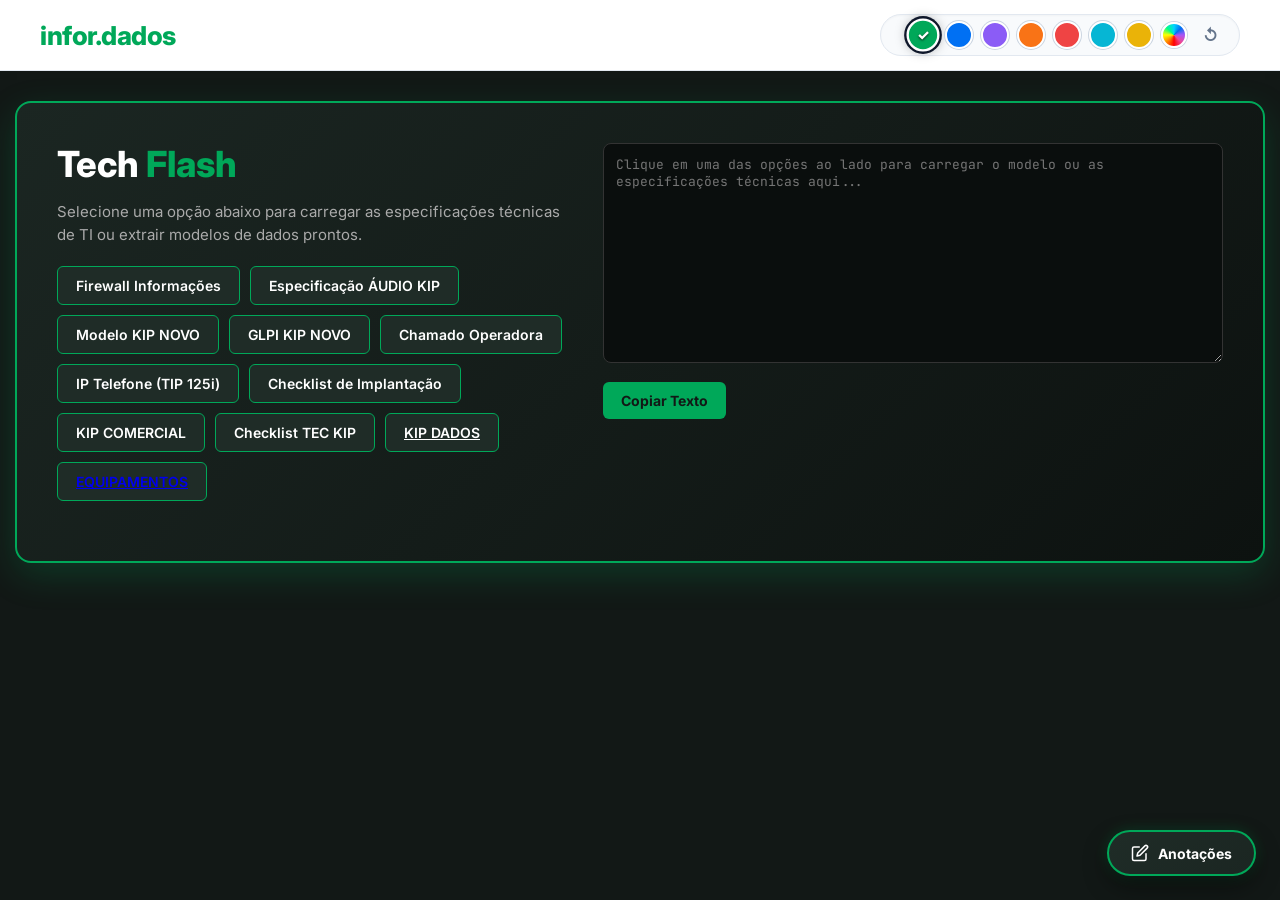
<file: index.html>
<!DOCTYPE html>
<html lang="pt-BR">

<head>
    <meta charset="UTF-8">
    <meta name="viewport" content="width=device-width, initial-scale=1.0">
    <title>Portal de Operações | infor.dados</title>
    <link rel="preconnect" href="https://fonts.googleapis.com">
    <link rel="preconnect" href="https://fonts.gstatic.com" crossorigin>
    <link
        href="https://fonts.googleapis.com/css2?family=Inter:wght@400;500;600;700;800&family=JetBrains+Mono:wght@400;500;600&display=swap"
        rel="stylesheet">

    <script>
        // Carrega o tema imediatamente para evitar qualquer piscada de cor (FOUC)
        (function () {
            try {
                const salvo = localStorage.getItem('infor_dados_tema');
                if (salvo) {
                    const dados = JSON.parse(salvo);
                    const r = document.documentElement.style;
                    if (dados.tipo === 'preset' && dados.valores) {
                        const v = dados.valores;
                        r.setProperty('--cor-primaria', v.primaria);
                        r.setProperty('--cor-primaria-rgb', v.rgb);
                        r.setProperty('--cor-destaque', v.destaque);
                        r.setProperty('--bg-body', v.body);
                        r.setProperty('--bg-card-ini', v.cardIni);
                        r.setProperty('--bg-card-fim', v.cardFim);
                        r.setProperty('--bg-botao', v.botao);
                        r.setProperty('--bg-input', v.input);
                    } else if (dados.tipo === 'custom' && dados.valores) {
                        const v = dados.valores;
                        for (const k in v) {
                            r.setProperty(k, v[k]);
                        }
                    }
                }
            } catch (e) { }
        })();
    </script>

    <link rel="stylesheet" href="style.css">

</head>

<body>

    <!-- CABEÇALHO -->
    <header>
        <div class="topo-inferior">
            <div class="logo-texto">infor.dados</div>

            <!-- CONTROLE DE CORES / TEMAS -->
            <div class="controle-tema">
                <span class="controle-tema-label"></span>
                <div class="lista-paletas">
                    <button type="button" class="btn-tema ativo" data-tema="verde" title="Verde Esmeralda (Padrão)"
                        style="background-color: #00a859;" onclick="selecionarTema('verde')"></button>
                    <button type="button" class="btn-tema" data-tema="azul" title="Azul Cibernético"
                        style="background-color: #0070f3;" onclick="selecionarTema('azul')"></button>
                    <button type="button" class="btn-tema" data-tema="roxo" title="Roxo Cyberpunk"
                        style="background-color: #8b5cf6;" onclick="selecionarTema('roxo')"></button>
                    <button type="button" class="btn-tema" data-tema="laranja" title="Laranja Sunset"
                        style="background-color: #f97316;" onclick="selecionarTema('laranja')"></button>
                    <button type="button" class="btn-tema" data-tema="vermelho" title="Vermelho Carmim"
                        style="background-color: #ef4444;" onclick="selecionarTema('vermelho')"></button>
                    <button type="button" class="btn-tema" data-tema="ciano" title="Ciano Matrix"
                        style="background-color: #06b6d4;" onclick="selecionarTema('ciano')"></button>
                    <button type="button" class="btn-tema" data-tema="dourado" title="Dourado Cyber"
                        style="background-color: #eab308;" onclick="selecionarTema('dourado')"></button>

                    <!-- Seletor de Qualquer Cor (Color Picker) -->
                    <div class="seletor-custom-wrapper" title="Escolha qualquer cor personalizada">
                        <div class="btn-custom-cor" id="btnCustomCor">
                            <input type="color" id="inputCorCustom" onchange="selecionarCorLivre(this.value)"
                                oninput="selecionarCorLivre(this.value)" value="#00a859">
                        </div>
                    </div>

                    <!-- Botão Reset -->
                    <button type="button" class="btn-reset-tema" title="Restaurar cor padrão"
                        onclick="selecionarTema('verde')">↺</button>
                </div>
            </div>
        </div>
    </header>

    <!-- BANNER COM PAINEL DE BOTÕES E EDITOR -->
    <div class="banner-principal">
        <div class="banner-texto">
            <h1>Tech<span> Flash</span></h1>
            <p>Selecione uma opção abaixo para carregar as especificações técnicas de TI ou extrair modelos de dados
                prontos.</p>

            <!-- Botões de Opções -->
            <div class="botoes-grid">
                <button onclick="carregarConteudo('firewall')">Firewall Informações</button>
                <button onclick="carregarConteudo('especificacoesAudioKip')">Especificação ÁUDIO KIP</button>
                <button onclick="carregarConteudo('kipNovo')">Modelo KIP NOVO</button>
                <button onclick="carregarConteudo('glpiKipNovo')">GLPI KIP NOVO</button>
                <button onclick="carregarConteudo('chamadoOperadora')">Chamado Operadora</button>
                <button onclick="carregarConteudo('idIpTelefone')">IP Telefone (TIP 125i)</button>
                <button onclick="carregarConteudo('checklist')">Checklist de Implantação</button>
                <button onclick="abrirChecklistKipComercial()" title="Abrir Checklist KIP Comercial no Google Docs">KIP
                    COMERCIAL</button>
                <button onclick="abrirChecklistKipTecnico()" title="Checklist KIP no Google Docs">Checklist TEC KIP
                </button>
                <button id="btnDadosKipDns"><a href="KIP DNS/index.html">KIP DADOS</a></button>
                <button id="btnEquipamentos"><a href="EQUIPAMENTOS/index.html">EQUIPAMENTOS</a></button>
            </div>
        </div>

        <div class="painel-editor">
            <!-- Painel Especial para Chamados de Operadora (Campos Separados + Seleção de Entrada/Saída) -->
            <div id="painelOperadora" style="display: none;">
                <div class="seletor-tipo-chamado">
                    <button id="btnEntrada" class="ativo" onclick="selecionarTipo('entrada')">📥
                        ENTRADA</button>
                    <button id="btnSaida" onclick="selecionarTipo('saida')">📤 SAÍDA</button>
                </div>

                <div class="campo-grupo">
                    <label id="lblDestino" for="inputDestino">Número Alvo / Destino:</label>
                    <input type="text" id="inputDestino" placeholder="Ex: 1636258150">
                </div>

                <div class="campo-grupo">
                    <label id="lblOrigens" for="inputOrigens">Testes (Cole os dados brutos):</label>
                    <textarea id="inputOrigens" style="height: 120px;"
                        placeholder="Exemplo:&#10;16 99628-0832 tim 8h41&#10;16 99338-4116 vivo 8h42&#10;16 98823-6872 vivo 8h24"></textarea>
                </div>

                <div class="campo-grupo">
                    <label for="inputProblema">Problemas / Informações Complementares:</label>
                    <input type="text" id="inputProblema"
                        value="(Número não existe) | (Número digitado está incorreto) | (Ligação se encerra direto)">
                </div>
            </div>

            <!-- Editor Padrão (utilizado nos outros modelos) -->
            <div id="painelPadrao">
                <textarea id="editor"
                    placeholder="Clique em uma das opções ao lado para carregar o modelo ou as especificações técnicas aqui..."></textarea>
            </div>

            <div class="acoes-inferiores">
                <span id="msg" class="copied-msg">✓ Texto copiado com sucesso!</span>
                <div>
                    <button id="btnOrganizarOp" class="btn-formatar" style="display:none;"
                        onclick="gerarChamadoOperadora()">⚡ Gerar RLT Formatado</button>
                    <button class="btn-copiar" onclick="copiarTexto()">Copiar Texto</button>
                </div>
            </div>
        </div>
    </div>

    <!-- WIDGET FLUTUANTE DE ANOTAÇÕES (ABRE E FECHA QUANDO QUISER) -->
    <div id="widgetAnotacoesFlutuante">
        <!-- Botão Disparador Flutuante (FAB) -->
        <button type="button" id="btnToggleAnotacoes" class="btn-flutuante-anotacoes" onclick="togglePainelAnotacoes()"
            title="Abrir / Fechar Anotações Rápidas">
            <span class="icone-fab">
                <svg viewBox="0 0 24 24" aria-hidden="true">
                    <path d="M11 4H4a2 2 0 0 0-2 2v14a2 2 0 0 0 2 2h14a2 2 0 0 0 2-2v-7" />
                    <path d="M18.5 2.5a2.121 2.121 0 0 1 3 3L12 15l-4 1 1-4 9.5-9.5z" />
                </svg>
            </span>
            <span class="texto-fab">Anotações</span>
            <span id="badgeIndicadorAnotacoes" class="badge-indicador-conteudo" style="display: none;"
                title="Você tem anotações gravadas"></span>
        </button>

        <!-- Janela Flutuante -->
        <div id="janelaAnotacoesFlutuante" class="janela-flutuante-anotacoes">
            <div class="janela-anotacoes-header">
                <div class="janela-anotacoes-titulo">
                    <svg width="16" height="16" viewBox="0 0 24 24" fill="none" stroke="var(--cor-primaria)"
                        stroke-width="2" stroke-linecap="round" stroke-linejoin="round" aria-hidden="true">
                        <path d="M11 4H4a2 2 0 0 0-2 2v14a2 2 0 0 0 2 2h14a2 2 0 0 0 2-2v-7" />
                        <path d="M18.5 2.5a2.121 2.121 0 0 1 3 3L12 15l-4 1 1-4 9.5-9.5z" />
                    </svg>
                    <h3>Anotações</h3>
                    <span class="badge-status-salvo" id="badgeStatusSalvo">Salvo</span>
                    <div class="abas-notas">
                        <button type="button" class="aba-nota ativa" id="abaTxt" onclick="mudarAba('txt')"
                            title="Modo texto livre">Texto</button>
                        <button type="button" class="aba-nota" id="abaChk" onclick="mudarAba('chk')"
                            title="Modo checklist">Checklist</button>
                    </div>
                </div>
                <button type="button" class="btn-fechar-janela" onclick="fecharPainelAnotacoes()"
                    title="Fechar anotações (Esc)" style="margin-left:auto; flex-shrink:0;">✕</button>
            </div>

            <!-- Painel: Texto Livre -->
            <div class="janela-anotacoes-body" id="painelTextoNota">
                <textarea id="campoAnotacoes" class="campo-anotacoes-flutuante"
                    placeholder="Digite suas anotações do dia a dia (IPs, clientes, ramais, protocolos de suporte, testes)...&#10;&#10;Tudo é gravado automaticamente no seu navegador."></textarea>
            </div>

            <!-- Painel: Checklist -->
            <div class="janela-anotacoes-body painel-checklist" id="painelChecklistNota"
                style="padding:0; overflow:hidden;">
                <div class="checklist-adicionar">
                    <input type="text" id="inputNovaTask" placeholder="Cole uma lista ou digite e pressione Enter..."
                        onkeydown="if(event.key==='Enter') adicionarTaskChecklist()"
                        onpaste="onColarTaskChecklist(event)">
                    <button type="button" onclick="adicionarTaskChecklist()" title="Adicionar tarefa">+</button>
                </div>
                <div class="checklist-lista" id="listaChecklist">
                    <div class="checklist-vazio" id="checklistVazio">
                        <svg viewBox="0 0 24 24">
                            <circle cx="12" cy="12" r="9" />
                            <path d="M9 12l2 2 4-4" />
                        </svg>
                        <span>Nenhuma tarefa ainda.<br>Adicione uma acima.</span>
                    </div>
                </div>
                <div class="janela-anotacoes-footer" style="border-top: 1px solid rgba(255,255,255,0.07);">
                    <span id="contagemChecklist" style="font-size:11px; color:var(--cor-texto-sub);">0 tarefas</span>
                    <div class="acoes-flutuante-botoes">
                        <button type="button" class="btn-secundario-flutuante" onclick="limparConcluidasChecklist()"
                            title="Remover tarefas concluídas">Limpar Concluídas</button>
                    </div>
                </div>
            </div>

            <div class="janela-anotacoes-footer" id="footerTextoNota">
                <div class="anotacoes-meta-flutuante">
                    <span id="contagemAnotacoes">0 chars • 0 linhas</span>
                    <span id="ultimaModificacaoAnotacoes" class="ultima-modificacao"></span>
                </div>
                <div class="acoes-flutuante-botoes">
                    <button type="button" class="btn-secundario-flutuante" onclick="baixarAnotacoesTxt()"
                        title="Baixar .txt">↓ .txt</button>
                    <button type="button" class="btn-secundario-flutuante" id="btnLimparNota"
                        onclick="limparAnotacoes()" title="Limpar todas as anotações">Limpar</button>
                    <button type="button" class="btn-copiar-flutuante" onclick="copiarAnotacoes()">Copiar</button>
                </div>
            </div>
            <span id="msgAnotacoes" class="copied-msg-flutuante">✓ Copiado com sucesso!</span>
            <div class="resizer-anotacoes" title="Arraste para redimensionar" aria-label="Redimensionar anotações"
                onpointerdown="iniciarRedimensionamentoAnotacoes(event)"></div>
        </div>
    </div>

    <script src="script.js"></script>

</body>

</html>
</file>
<file: style.css>
:root {
    --cor-primaria: #00a859;
    --cor-primaria-rgb: 0, 168, 89;
    --cor-destaque: #00ff88;
    --bg-body: #121816;
    --bg-card-ini: #1b2622;
    --bg-card-fim: #0d1210;
    --bg-botao: #1f2c27;
    --bg-input: #0a0e0d;
    --borda-card: var(--cor-primaria);
    --borda-botao: var(--cor-primaria);
    --borda-input: #333333;
    --sombra-card: rgba(var(--cor-primaria-rgb), 0.2);
    --cor-texto: #ffffff;
    --cor-texto-sub: #aaaaaa;
}

* {
    box-sizing: border-box;
    margin: 0;
    padding: 0;
}

body {
    font-family: 'Inter', system-ui, -apple-system, BlinkMacSystemFont, 'Segoe UI', Roboto, sans-serif;
    background-color: var(--bg-body);
    color: var(--cor-texto);
    min-height: 100vh;
    transition: background-color 0.3s ease, color 0.3s ease;
}

/* --- CABEÇALHO MODERNO --- */
header {
    background-color: #ffffff;
    color: #333;
    padding: 0 40px;
    border-bottom: 1px solid #e2e8f0;
    box-shadow: 0 2px 10px rgba(0, 0, 0, 0.05);
}

.topo-inferior {
    display: flex;
    justify-content: space-between;
    align-items: center;
    min-height: 70px;
    gap: 20px;
    flex-wrap: wrap;
    padding: 10px 0;
}

.logo-texto {
    font-size: 26px;
    font-weight: 800;
    color: var(--cor-primaria);
    letter-spacing: -0.5px;
    display: flex;
    align-items: center;
    gap: 10px;
    transition: color 0.3s ease;
}

/* --- SELETOR DE CORES DO SISTEMA --- */
.controle-tema {
    display: inline-flex;
    align-items: center;
    gap: 12px;
    background: #f8fafc;
    padding: 6px 16px;
    border-radius: 9999px;
    border: 1px solid #e2e8f0;
    box-shadow: inset 0 1px 2px rgba(0, 0, 0, 0.03);
}

.controle-tema-label {
    font-size: 12px;
    font-weight: 700;
    color: #64748b;
    display: flex;
    align-items: center;
    gap: 6px;
    text-transform: uppercase;
    letter-spacing: 0.5px;
    user-select: none;
}

.lista-paletas {
    display: flex;
    align-items: center;
    gap: 8px;
}

.btn-tema {
    all: unset;
    width: 24px;
    height: 24px;
    border-radius: 50% !important;
    border: 2px solid #ffffff !important;
    box-shadow: 0 0 0 1px #cbd5e1;
    cursor: pointer;
    padding: 0 !important;
    margin: 0 !important;
    display: inline-flex;
    align-items: center;
    justify-content: center;
    transition: transform 0.2s cubic-bezier(0.34, 1.56, 0.64, 1), box-shadow 0.2s ease !important;
    position: relative;
}

.btn-tema:hover {
    transform: scale(1.22);
    box-shadow: 0 0 0 2px var(--cor-primaria), 0 3px 8px rgba(0, 0, 0, 0.2) !important;
    background-color: initial !important;
    color: initial !important;
}

.btn-tema.ativo {
    transform: scale(1.18);
    box-shadow: 0 0 0 2px #0f172a, 0 0 10px rgba(0, 0, 0, 0.35) !important;
}

.btn-tema.ativo::after {
    content: "✓";
    color: #ffffff;
    font-size: 12px;
    font-weight: 800;
    line-height: 1;
    text-shadow: 0 1px 2px rgba(0, 0, 0, 0.8);
}

/* Seletor Customizado (Color Picker) */
.seletor-custom-wrapper {
    position: relative;
    display: inline-flex;
    align-items: center;
}

.btn-custom-cor {
    width: 26px;
    height: 26px;
    border-radius: 50%;
    background: conic-gradient(from 180deg, #ff0000, #ff8800, #ffff00, #00ff88, #00d4ff, #0070f3, #a855f7, #ec4899, #ff0000);
    border: 2px solid #ffffff;
    box-shadow: 0 0 0 1px #cbd5e1;
    cursor: pointer;
    display: flex;
    align-items: center;
    justify-content: center;
    transition: transform 0.2s cubic-bezier(0.34, 1.56, 0.64, 1), box-shadow 0.2s ease;
    position: relative;
    overflow: hidden;
}

.btn-custom-cor:hover {
    transform: scale(1.22);
    box-shadow: 0 0 0 2px var(--cor-primaria), 0 3px 8px rgba(0, 0, 0, 0.2);
}

.btn-custom-cor.ativo {
    transform: scale(1.18);
    box-shadow: 0 0 0 2px #0f172a, 0 0 10px rgba(0, 0, 0, 0.35);
}

.btn-custom-cor.ativo::after {
    content: "★";
    color: #ffffff;
    font-size: 13px;
    font-weight: 900;
    line-height: 1;
    text-shadow: 0 1px 3px rgba(0, 0, 0, 0.9);
    pointer-events: none;
    position: absolute;
}

.btn-custom-cor input[type="color"] {
    position: absolute;
    top: -10px;
    left: -10px;
    width: 50px;
    height: 50px;
    opacity: 0;
    cursor: pointer;
    border: none;
}

.btn-reset-tema {
    all: unset;
    width: 26px;
    height: 26px;
    border-radius: 50% !important;
    color: #64748b;
    font-size: 16px;
    font-weight: bold;
    cursor: pointer;
    display: inline-flex;
    align-items: center;
    justify-content: center;
    transition: transform 0.25s ease, color 0.2s ease, background 0.2s ease !important;
    margin-left: 2px !important;
}

.btn-reset-tema:hover {
    color: #0f172a !important;
    background: #e2e8f0 !important;
    transform: rotate(-180deg) !important;
}

/* --- BANNER PRINCIPAL --- */
.banner-principal {
    max-width: 1250px;
    margin: 30px auto;
    background: linear-gradient(135deg, var(--bg-card-ini) 0%, var(--bg-card-fim) 100%);
    border: 2px solid var(--borda-card);
    border-radius: 16px;
    padding: 40px;
    display: flex;
    gap: 30px;
    align-items: flex-start;
    box-shadow: 0 12px 35px var(--sombra-card);
    transition: background 0.3s ease, border-color 0.3s ease, box-shadow 0.3s ease;
}

.banner-texto {
    flex: 1;
}

.banner-texto h1 {
    font-size: 36px;
    color: #fff;
    margin-bottom: 15px;
    line-height: 1.2;
    font-weight: 800;
}

.banner-texto h1 span {
    color: var(--cor-primaria);
    transition: color 0.3s ease;
}

.banner-texto p {
    color: var(--cor-texto-sub);
    font-size: 15px;
    margin-bottom: 20px;
    line-height: 1.5;
}

/* Área de Ações e Botões */
.botoes-grid {
    display: flex;
    gap: 10px;
    flex-wrap: wrap;
    margin-bottom: 20px;
}

button {
    background-color: var(--bg-botao);
    color: #fff;
    border: 1px solid var(--borda-botao);
    padding: 10px 18px;
    border-radius: 6px;
    cursor: pointer;
    font-size: 14px;
    font-weight: 600;
    font-family: inherit;
    transition: background-color 0.2s, color 0.2s, border-color 0.2s, transform 0.15s, box-shadow 0.15s;
}

button:hover {
    background-color: var(--cor-primaria);
    color: var(--bg-body);
    transform: translateY(-1px);
    box-shadow: 0 4px 12px rgba(var(--cor-primaria-rgb), 0.3);
}

button:active {
    transform: translateY(0);
}

/* Estilos dos Formulários Especiais */
.painel-editor {
    flex: 1.2;
    width: 100%;
}

.campo-grupo {
    margin-bottom: 12px;
}

.campo-grupo label {
    display: block;
    font-size: 13px;
    color: var(--cor-destaque);
    margin-bottom: 5px;
    font-weight: 600;
    transition: color 0.3s ease;
}

input[type="text"],
textarea {
    width: 100%;
    background-color: var(--bg-input);
    color: var(--cor-destaque);
    border: 1px solid var(--borda-input);
    border-radius: 8px;
    padding: 12px;
    font-family: 'JetBrains Mono', 'Courier New', Courier, monospace;
    font-size: 13px;
    transition: background-color 0.3s ease, border-color 0.2s ease, color 0.3s ease, box-shadow 0.2s ease;
}

input[type="text"]:focus,
textarea:focus {
    border-color: var(--cor-primaria);
    box-shadow: 0 0 12px rgba(var(--cor-primaria-rgb), 0.35);
    outline: none;
}

textarea {
    height: 220px;
    resize: vertical;
}

.seletor-tipo-chamado {
    display: flex;
    gap: 10px;
    margin-bottom: 15px;
    background: var(--bg-input);
    padding: 10px;
    border-radius: 8px;
    border: 1px solid var(--borda-botao);
    transition: background-color 0.3s ease, border-color 0.3s ease;
}

.seletor-tipo-chamado button {
    flex: 1;
    padding: 8px;
    font-size: 13px;
    background: var(--bg-botao);
    border-color: var(--borda-botao);
}

.seletor-tipo-chamado button.ativo {
    background-color: var(--cor-primaria);
    color: var(--bg-body);
    border-color: var(--cor-destaque);
    font-weight: 700;
}

.acoes-inferiores {
    display: flex;
    justify-content: space-between;
    align-items: center;
    margin-top: 15px;
    gap: 10px;
}

.btn-formatar {
    background-color: var(--bg-botao);
    color: var(--cor-destaque);
    border: 1px solid var(--cor-destaque);
}

.btn-formatar:hover {
    background-color: var(--cor-destaque);
    color: var(--bg-body);
}

.btn-copiar {
    background-color: var(--cor-primaria);
    color: var(--bg-body);
    border: none;
    font-weight: bold;
}

.btn-copiar:hover {
    filter: brightness(1.15);
    color: #fff;
}

.copied-msg {
    color: var(--cor-destaque);
    font-size: 13px;
    font-weight: bold;
    display: none;
    transition: color 0.3s ease;
}

/* =================================================== */
/* --- WIDGET FLUTUANTE DE ANOTAÇÕES (DRAWER / FAB) --- */
/* =================================================== */
#widgetAnotacoesFlutuante {
    position: fixed;
    bottom: 24px;
    right: 24px;
    z-index: 9999;
    font-family: 'Inter', system-ui, sans-serif;
}

/* Botão Flutuante (FAB) */
.btn-flutuante-anotacoes {
    all: unset;
    display: flex;
    align-items: center;
    gap: 9px;
    background: linear-gradient(135deg, var(--bg-botao) 0%, var(--bg-card-ini) 100%);
    color: #ffffff;
    border: 2px solid var(--borda-botao);
    padding: 12px 22px;
    border-radius: 9999px;
    cursor: pointer;
    font-size: 14px;
    font-weight: 700;
    box-shadow: 0 10px 25px rgba(0, 0, 0, 0.45), 0 0 15px rgba(var(--cor-primaria-rgb), 0.25);
    transition: all 0.25s cubic-bezier(0.34, 1.56, 0.64, 1);
    position: relative;
    user-select: none;
}

.btn-flutuante-anotacoes:hover {
    background: var(--cor-primaria);
    color: var(--bg-body);
    transform: translateY(-3px) scale(1.04);
    box-shadow: 0 14px 32px rgba(0, 0, 0, 0.55), 0 0 25px rgba(var(--cor-primaria-rgb), 0.5);
    border-color: var(--cor-destaque);
}

.btn-flutuante-anotacoes:active {
    transform: translateY(0) scale(0.98);
}

.btn-flutuante-anotacoes .icone-fab {
    width: 18px;
    height: 18px;
    display: flex;
    align-items: center;
    justify-content: center;
    flex-shrink: 0;
}

.btn-flutuante-anotacoes .icone-fab svg {
    width: 18px;
    height: 18px;
    fill: none;
    stroke: currentColor;
    stroke-width: 2;
    stroke-linecap: round;
    stroke-linejoin: round;
}

.badge-indicador-conteudo {
    width: 10px;
    height: 10px;
    background-color: var(--cor-destaque);
    border-radius: 50%;
    position: absolute;
    top: 2px;
    right: 4px;
    box-shadow: 0 0 8px var(--cor-destaque);
    border: 2px solid var(--bg-body);
}

/* Janela Flutuante */
.janela-flutuante-anotacoes {
    position: fixed;
    bottom: 84px;
    right: 24px;
    width: 440px;
    max-width: calc(100vw - 36px);
    height: 480px;
    max-height: calc(100vh - 110px);
    background: linear-gradient(145deg, var(--bg-card-ini) 0%, var(--bg-card-fim) 100%);
    border: 2px solid var(--borda-card);
    border-radius: 18px;
    box-shadow: 0 25px 60px rgba(0, 0, 0, 0.75), 0 0 35px var(--sombra-card);
    display: flex;
    flex-direction: column;
    overflow: hidden;
    backdrop-filter: blur(12px);
    opacity: 0;
    visibility: hidden;
    transform: translateY(22px) scale(0.95);
    transition: opacity 0.25s ease, transform 0.25s cubic-bezier(0.16, 1, 0.3, 1), visibility 0.25s ease;
    pointer-events: none;
}

.janela-flutuante-anotacoes.aberta {
    opacity: 1;
    visibility: visible;
    transform: translateY(0) scale(1);
    pointer-events: auto;
}

/* Cabeçalho da Janela */
.janela-anotacoes-header {
    padding: 14px 18px;
    background: rgba(0, 0, 0, 0.28);
    border-bottom: 1px solid rgba(255, 255, 255, 0.08);
    display: flex;
    justify-content: space-between;
    align-items: center;
}

.janela-anotacoes-titulo {
    display: flex;
    align-items: center;
    gap: 9px;
}

.janela-anotacoes-titulo h3 {
    font-size: 15px;
    font-weight: 700;
    color: #ffffff;
    margin: 0;
    letter-spacing: -0.2px;
}

.badge-status-salvo {
    font-size: 10px;
    font-weight: 600;
    color: var(--cor-destaque);
    background: rgba(var(--cor-primaria-rgb), 0.15);
    border: 1px solid rgba(var(--cor-primaria-rgb), 0.3);
    padding: 2px;
    border-radius: 9999px;
    display: inline-flex;
    align-items: center;
    gap: 2px;
    transition: opacity 0.3s ease, transform 0.2s ease;
}

.btn-fechar-janela {
    all: unset;
    width: 28px;
    height: 28px;
    border-radius: 50%;
    background: rgba(255, 255, 255, 0.08);
    color: #94a3b8;
    font-size: 13px;
    font-weight: bold;
    display: flex;
    align-items: center;
    justify-content: center;
    cursor: pointer;
    transition: background 0.2s, color 0.2s, transform 0.2s;
}

.btn-fechar-janela:hover {
    background: rgba(239, 68, 68, 0.3);
    color: #ef4444;
    transform: scale(1.1);
}

/* Corpo / Editor */
.janela-anotacoes-body {
    flex: 1;
    padding: 14px 16px;
    display: flex;
    flex-direction: column;
    min-height: 0;
    position: relative;
}

.campo-anotacoes-flutuante {
    width: 100%;
    height: 100%;
    background-color: var(--bg-input);
    color: var(--cor-destaque);
    border: 1px solid var(--borda-input);
    border-radius: 10px;
    padding: 12px 14px;
    font-family: 'JetBrains Mono', 'Courier New', monospace;
    font-size: 13px;
    line-height: 1.55;
    resize: none;
    transition: border-color 0.2s ease, box-shadow 0.2s ease;
    box-sizing: border-box;
}

.campo-anotacoes-flutuante:focus {
    border-color: var(--cor-primaria);
    box-shadow: 0 0 14px rgba(var(--cor-primaria-rgb), 0.3);
    outline: none;
}

/* Rodapé da Janela */
.janela-anotacoes-footer {
    padding: 12px 16px;
    background: rgba(0, 0, 0, 0.22);
    border-top: 1px solid rgba(255, 255, 255, 0.08);
    display: flex;
    justify-content: space-between;
    align-items: center;
    gap: 10px;
    flex-wrap: wrap;
}

.anotacoes-meta-flutuante {
    font-size: 11px;
    color: var(--cor-texto-sub);
    display: flex;
    flex-direction: column;
    gap: 2px;
}

.acoes-flutuante-botoes {
    display: flex;
    align-items: center;
    gap: 6px;
    margin-left: auto;
}

.btn-secundario-flutuante {
    all: unset;
    padding: 6px 11px;
    font-size: 12px;
    font-weight: 600;
    color: var(--cor-texto-sub);
    background: rgba(255, 255, 255, 0.06);
    border: 1px solid rgba(255, 255, 255, 0.14);
    border-radius: 6px;
    cursor: pointer;
    transition: all 0.2s;
}

.btn-secundario-flutuante:hover {
    background: rgba(255, 255, 255, 0.14);
    color: #ffffff;
    border-color: rgba(255, 255, 255, 0.28);
}

.btn-copiar-flutuante {
    all: unset;
    padding: 6px 14px;
    font-size: 12px;
    font-weight: 700;
    color: var(--bg-body);
    background-color: var(--cor-primaria);
    border-radius: 6px;
    cursor: pointer;
    transition: filter 0.2s, transform 0.15s;
}

.btn-copiar-flutuante:hover {
    filter: brightness(1.18);
    transform: translateY(-1px);
}

.copied-msg-flutuante {
    display: none;
    text-align: center;
    background: var(--cor-primaria);
    color: var(--bg-body);
    font-size: 12px;
    font-weight: 700;
    padding: 6px;
    width: 100%;
}

/* --- SISTEMA DE ABAS (TEXTO / CHECKLIST) --- */
.abas-notas {
    display: flex;
    align-items: center;
    gap: 4px;
    margin-left: 12px;
}

.aba-nota {
    all: unset;
    font-size: 11px;
    font-weight: 600;
    padding: 5px;
    border-radius: 6px;
    cursor: pointer;
    color: var(--cor-texto-sub);
    background: rgba(255, 255, 255, 0.05);
    border: 1px solid rgba(255, 255, 255, 0.1);
    transition: all 0.18s ease;
}

.aba-nota:hover {
    color: #fff;
    background: rgba(255, 255, 255, 0.1);
}

.aba-nota.ativa {
    background: var(--cor-primaria);
    color: var(--bg-body);
    border-color: var(--cor-primaria);
}

/* --- PAINEL CHECKLIST --- */
.painel-checklist {
    display: none;
    flex-direction: column;
    width: 100%;
    height: 100%;
    gap: 0;
}

.painel-checklist.visivel {
    display: flex;
}

.checklist-adicionar {
    display: flex;
    gap: 8px;
    padding: 10px 14px;
    background: rgba(0, 0, 0, 0.18);
    border-bottom: 1px solid rgba(255, 255, 255, 0.07);
    flex-shrink: 0;
}

.checklist-adicionar input {
    flex: 1;
    background: var(--bg-input);
    color: var(--cor-destaque);
    border: 1px solid var(--borda-input);
    border-radius: 7px;
    padding: 7px 12px;
    font-family: 'JetBrains Mono', monospace;
    font-size: 12.5px;
    outline: none;
    transition: border-color 0.2s;
}

.checklist-adicionar input:focus {
    border-color: var(--cor-primaria);
    box-shadow: 0 0 8px rgba(var(--cor-primaria-rgb), 0.25);
}

.checklist-adicionar button {
    all: unset;
    background: var(--cor-primaria);
    color: var(--bg-body);
    font-size: 18px;
    font-weight: 700;
    width: 32px;
    height: 32px;
    border-radius: 7px;
    cursor: pointer;
    display: flex;
    align-items: center;
    justify-content: center;
    flex-shrink: 0;
    transition: filter 0.2s, transform 0.15s;
}

.checklist-adicionar button:hover {
    filter: brightness(1.2);
    transform: scale(1.06);
}

.checklist-lista {
    flex: 1;
    overflow-y: auto;
    padding: 10px 14px;
    display: flex;
    flex-direction: column;
    gap: 7px;
    min-height: 0;
}

.checklist-lista::-webkit-scrollbar {
    width: 5px;
}

.checklist-lista::-webkit-scrollbar-track {
    background: transparent;
}

.checklist-lista::-webkit-scrollbar-thumb {
    background: rgba(var(--cor-primaria-rgb), 0.35);
    border-radius: 5px;
}

.checklist-item {
    display: flex;
    align-items: center;
    gap: 10px;
    padding: 9px 12px;
    background: rgba(255, 255, 255, 0.04);
    border: 1px solid rgba(255, 255, 255, 0.07);
    border-radius: 9px;
    cursor: pointer;
    user-select: none;
    touch-action: none;
    transition: background 0.15s, border-color 0.15s, opacity 0.15s ease, transform 0.15s ease, box-shadow 0.15s ease;
}

.checklist-item.segurando {
    opacity: 0.55;
    transform: scale(1.015);
    box-shadow: 0 6px 16px rgba(0, 0, 0, 0.35);
    cursor: grabbing;
}

.checklist-item.flutuando {
    position: fixed;
    z-index: 10000;
    margin: 0;
    opacity: 0.96;
    transform: scale(1.03) rotate(-1deg);
    box-shadow: 0 18px 38px rgba(0, 0, 0, 0.5);
    pointer-events: none;
    cursor: grabbing;
    transition: none;
}

.checklist-placeholder {
    border: 2px dashed var(--cor-primaria);
    border-radius: 9px;
    background: rgba(var(--cor-primaria-rgb), 0.08);
    flex-shrink: 0;
}

.checklist-drag-handle {
    flex-shrink: 0;
    width: 22px;
    height: 22px;
    display: flex;
    align-items: center;
    justify-content: center;
    border-radius: 6px;
    color: rgba(255, 255, 255, 0.45);
    cursor: grab;
    touch-action: none;
    user-select: none;
    opacity: 0.75;
    transition: color 0.15s, background 0.15s, opacity 0.15s;
}

.checklist-drag-handle:hover {
    color: var(--cor-destaque);
    background: rgba(var(--cor-primaria-rgb), 0.12);
    opacity: 1;
}

.checklist-drag-handle:active {
    cursor: grabbing;
}

.checklist-item.editando .checklist-drag-handle {
    display: none;
}

.checklist-item:hover {
    background: rgba(255, 255, 255, 0.07);
    border-color: rgba(var(--cor-primaria-rgb), 0.25);
}

.checklist-item.concluida {
    background: rgba(var(--cor-primaria-rgb), 0.06);
    border-color: rgba(var(--cor-primaria-rgb), 0.2);
}

.checklist-item.editando {
    background: rgba(var(--cor-primaria-rgb), 0.12);
    border-color: rgba(var(--cor-primaria-rgb), 0.45);
}

.checklist-edit-input {
    flex: 1;
    width: 100%;
    min-width: 0;
    background-color: var(--bg-input);
    color: var(--cor-destaque);
    border: 1px solid var(--cor-primaria);
    border-radius: 7px;
    padding: 7px 10px;
    font-family: 'JetBrains Mono', monospace;
    font-size: 13px;
    outline: none;
    box-sizing: border-box;
}

.checklist-edit-input:focus {
    box-shadow: 0 0 10px rgba(var(--cor-primaria-rgb), 0.35);
}

.checklist-bolinha {
    width: 18px;
    height: 18px;
    border-radius: 50%;
    border: 2px solid rgba(255, 255, 255, 0.25);
    background: transparent;
    display: flex;
    align-items: center;
    justify-content: center;
    flex-shrink: 0;
    transition: all 0.2s ease;
}

.checklist-item.concluida .checklist-bolinha {
    background: var(--cor-primaria);
    border-color: var(--cor-primaria);
}

.checklist-bolinha svg {
    width: 10px;
    height: 10px;
    stroke: var(--bg-body);
    stroke-width: 2.5;
    stroke-linecap: round;
    stroke-linejoin: round;
    fill: none;
    opacity: 0;
    transform: scale(0.5);
    transition: opacity 0.18s, transform 0.2s cubic-bezier(0.34, 1.56, 0.64, 1);
}

.checklist-item.concluida .checklist-bolinha svg {
    opacity: 1;
    transform: scale(1);
}

.checklist-texto {
    flex: 1;
    font-size: 13px;
    font-family: 'JetBrains Mono', monospace;
    color: var(--cor-destaque);
    transition: color 0.2s, opacity 0.2s;
    word-break: break-word;
}

.checklist-item.concluida .checklist-texto {
    text-decoration: line-through;
    opacity: 0.45;
    color: var(--cor-texto-sub);
}

.btn-remover-item {
    all: unset;
    width: 22px;
    height: 22px;
    border-radius: 50%;
    background: rgba(239, 68, 68, 0);
    color: #64748b;
    font-size: 13px;
    display: flex;
    align-items: center;
    justify-content: center;
    cursor: pointer;
    flex-shrink: 0;
    opacity: 0;
    transition: all 0.15s;
}

.checklist-item:hover .btn-remover-item {
    opacity: 1;
    background: rgba(239, 68, 68, 0.12);
    color: #ef4444;
}

.btn-remover-item:hover {
    background: rgba(239, 68, 68, 0.25) !important;
    transform: scale(1.1);
}

.btn-editar-item {
    all: unset;
    width: 22px;
    height: 22px;
    border-radius: 50%;
    background: rgba(0, 168, 89, 0);
    color: #64748b;
    font-size: 13px;
    display: flex;
    align-items: center;
    justify-content: center;
    cursor: pointer;
    flex-shrink: 0;
    opacity: 0;
    transition: all 0.15s;
}

.checklist-item:hover .btn-remover-item,
.checklist-item:hover .btn-editar-item {
    opacity: 1;
}

.checklist-item:hover .btn-editar-item {
    background: rgba(var(--cor-primaria-rgb), 0.12);
    color: var(--cor-primaria);
}

.btn-editar-item:hover {
    background: rgba(var(--cor-primaria-rgb), 0.25) !important;
    transform: scale(1.1);
}

.checklist-vazio {
    display: flex;
    flex-direction: column;
    align-items: center;
    justify-content: center;
    flex: 1;
    gap: 10px;
    color: var(--cor-texto-sub);
    font-size: 13px;
    opacity: 0.6;
    text-align: center;
    padding: 20px;
}

.checklist-vazio svg {
    width: 36px;
    height: 36px;
    stroke: currentColor;
    fill: none;
    stroke-width: 1.5;
    stroke-linecap: round;
    stroke-linejoin: round;
    opacity: 0.5;
}

.janela-flutuante-anotacoes {
    position: fixed;
    bottom: 24px;
    right: 24px;
    width: 320px;
    height: 480px;
    min-width: 300px;
    min-height: 300px;
    max-width: 720px;
    max-height: 760px;
}

.resizer-anotacoes {
    position: absolute;
    right: 0;
    bottom: 0;
    width: 26px;
    height: 26px;
    cursor: nwse-resize;
    touch-action: none;
    z-index: 3;
}

.resizer-anotacoes::before,
.resizer-anotacoes::after {
    content: "";
    position: absolute;
    background: rgba(255, 255, 255, 0.45);
}

.resizer-anotacoes::before {
    right: 4px;
    bottom: 4px;
    width: 16px;
    height: 2px;
    transform: rotate(45deg);
    transform-origin: right bottom;
}

.resizer-anotacoes::after {
    right: 4px;
    bottom: 4px;
    width: 2px;
    height: 16px;
    transform: rotate(45deg);
    transform-origin: right bottom;
}

body.redimensionando-anotacoes,
body.redimensionando-anotacoes * {
    cursor: nwse-resize !important;
    user-select: none !important;
}

#btnDadosKipDns a {
    color: white;
}

.btn-equipamentos {
    display: inline-flex;
    align-items: center;
    justify-content: center;
    padding: 12px 20px;
    border-radius: 8px;
    background: rgba(139, 92, 246, 0.14);
    border: 1px solid #7c3aed;
    color: #f3e8ff;
    font-weight: 700;
    text-decoration: none;
    cursor: pointer;
    transition: background 0.2s, border-color 0.2s, transform 0.1s;
}

.btn-equipamentos:visited,
.btn-equipamentos:hover,
.btn-equipamentos:active {
    color: #ffffff !important;
    text-decoration: none !important;
}

.btn-equipamentos:hover {
    background: rgba(171, 148, 223, 0.28);
    border-color: #a78bfa;
}
</file>
